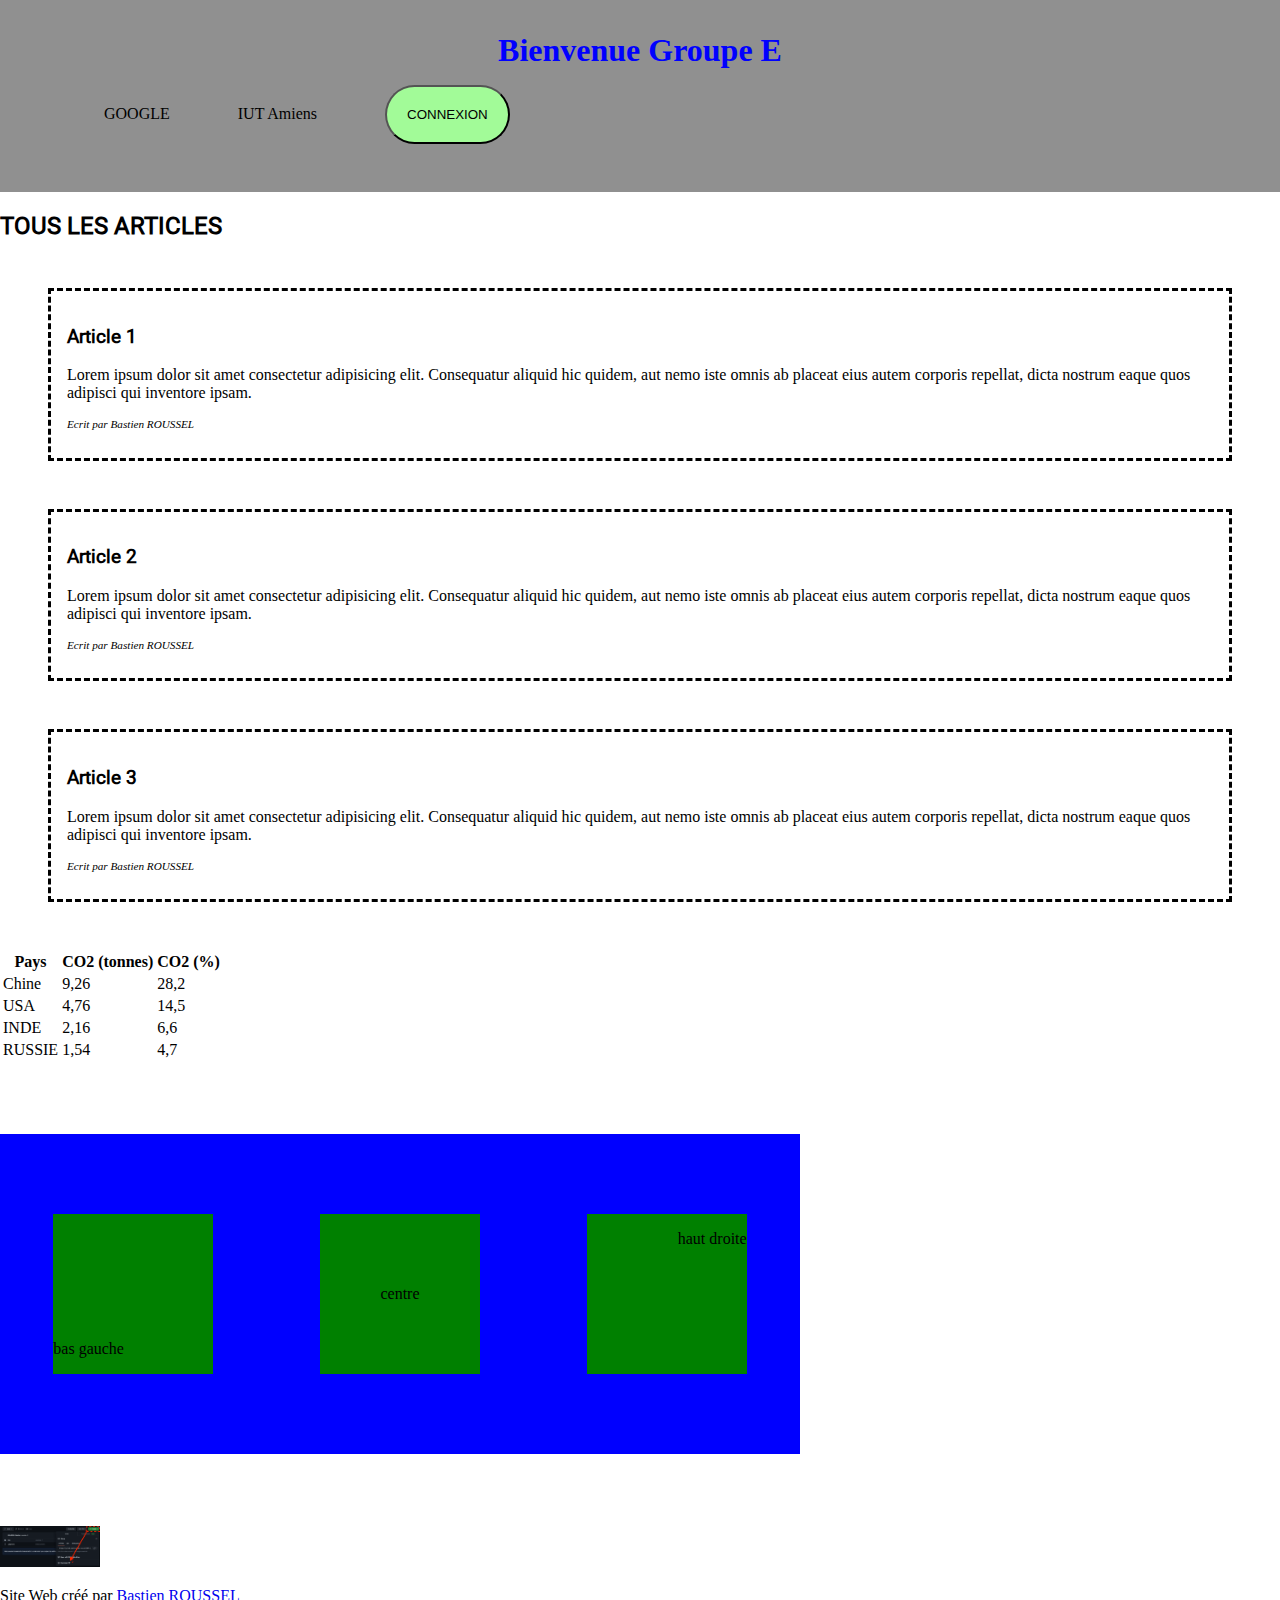
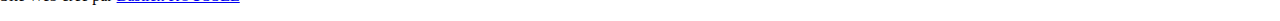
<file: index.html>
<!DOCTYPE html>
<html lang="en">

<head>
    <meta charset="UTF-8">
    <meta name="viewport" content="width=device-width, initial-scale=1.0">
    <title>Site Groupe E</title>
    <link rel="stylesheet" href="./styles.css">
</head>

<body>
    <!-- EXERCICE 1 -->
    <header class="mon-bo-header">
        <h1 id="mon-titre">Bienvenue Groupe E</h1>

        <nav>
            <ul class="ma-belle-liste">
                <li>
                    <a href="https://google.fr" target="_blank" class="liens">GOOGLE</a>
                </li>

                <li>
                    <a href="https://iut-amiens.fr" class="liens">IUT Amiens</a>
                </li>

                <li>
                    <button class="mon-bouton">CONNEXION</button>
                </li>
            </ul>

        </nav>
    </header>



    <!-- BONUS EX 1 : Une liste ordonnée (=numérotée) -->
    <!-- <ol>
        <li>Premier item </li>
        <li>Deuxieme item </li>
        <li>Troisieme item </li>
    </ol> -->



    <!-- EXERCICE 2 -->
    <section>
        <h2>TOUS LES ARTICLES</h2>

        <article>
            <h3>Article 1</h3>
            <p>Lorem ipsum dolor sit amet consectetur adipisicing elit. Consequatur aliquid hic quidem, aut nemo iste omnis ab placeat eius autem corporis repellat, dicta nostrum eaque quos adipisci qui inventore ipsam.</p>
            <p class="auteur">Ecrit par Bastien ROUSSEL</p>
        </article>

        <article>
            <h3>Article 2</h3>
            <p>Lorem ipsum dolor sit amet consectetur adipisicing elit. Consequatur aliquid hic quidem, aut nemo iste omnis ab placeat eius autem corporis repellat, dicta nostrum eaque quos adipisci qui inventore ipsam.</p>
            <p class="auteur">Ecrit par Bastien ROUSSEL</p>
        </article>

        <article>
            <h3>Article 3</h3>
            <p>Lorem ipsum dolor sit amet consectetur adipisicing elit. Consequatur aliquid hic quidem, aut nemo iste omnis ab placeat eius autem corporis repellat, dicta nostrum eaque quos adipisci qui inventore ipsam.</p>
            <p class="auteur">Ecrit par Bastien ROUSSEL</p>
        </article>

    </section>


    <!-- EXERCICE 4-->

    <table>
        <thead>
            <tr>
                <th>Pays</th>
                <th>CO2 (tonnes)</th>
                <th>CO2 (%)</th>
            </tr>
        </thead>

        <tbody>
            <tr>
                <td>Chine</td>
                <td>9,26</td>
                <td>28,2</td>
            </tr>

            <tr>
                <td>USA</td>
                <td>4,76</td>
                <td>14,5</td>
            </tr>

            <tr>
                <td>INDE</td>
                <td>2,16</td>
                <td>6,6</td>
            </tr>

            <tr>
                <td>RUSSIE</td>
                <td>1,54</td>
                <td>4,7</td>
            </tr>
        </tbody>
    </table>


    <br><br><br><br>


    <!-- SECTION FLEX -->
    <section>

        <div class="flex-div-parent">
            <div class="flex-div1">
                <p class="flex-p1">bas gauche</p>
            </div>
            <div class="flex-div2">
                <p class="flex-p2">centre</p>
            </div>
            <div class="flex-div3">
                <p class="flex-p3">haut droite</p>
            </div>
        </div>
    </section>

    <br><br><br><br>


    <!-- EXERCICE 3-->
    <footer>
        <!-- <img src="https://images.unsplash.com/photo-1575936123452-b67c3203c357?ixlib=rb-4.0.3&ixid=M3wxMjA3fDB8MHxzZWFyY2h8Mnx8aW1hZ2V8ZW58MHx8MHx8fDA%3D&w=1000&q=80" alt="une photographe" width="100"> -->
        <img src="./assets/tuto_dl_code.png" alt="une image" width="100">
        <!-- EXEMPLE A NE PAS FAIRE : CHEMIN ABSOLUMENT INTERDIT (il faut utiliser un chemin relatif)-->
        <!-- <img src="/Users/bastien/Documents/IUT/2023-2024/GRP-E_Exercices/assets/tuto_dl_code.png" alt="" width="100"> -->

        <p>
            Site Web créé par <a href="mailto:bastien.roussel.pro@gmail.com?subject=un%20titre&body=coucou">Bastien ROUSSEL</a>
        </p>
    </footer>

</body>


</html>
</file>
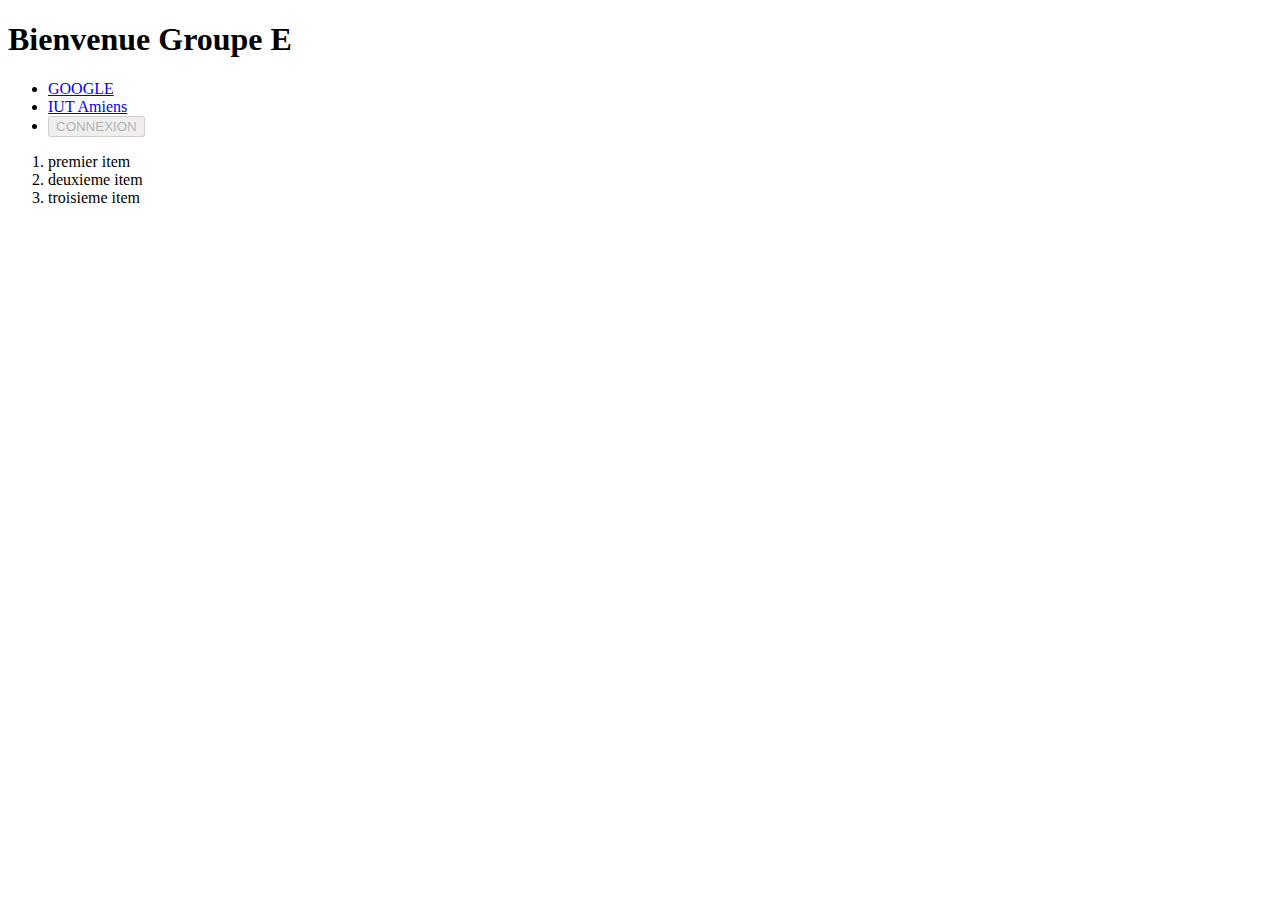
<file: test/index.html>
<!DOCTYPE html>
<html lang="en">

<head>
    <meta charset="UTF-8">
    <meta name="viewport" content="width=device-width, initial-scale=1.0">
    <title>Site Groupe E</title>
</head>

<body>
    <!-- EXERCICE 1 -->

    <h1>Bienvenue Groupe E</h1>

    <nav>
        <ul>
            <li>
                <a href="https://google.fr" target="_blank">GOOGLE</a>
            </li>

            <li>
                <a href="https://iut-amiens.fr">IUT Amiens</a>
            </li>

            <li>
                <button disabled>CONNEXION</button>
            </li>
        </ul>

    </nav>


    <ol>
        <li>premier item</li>
        <li>deuxieme item</li>
        <li>troisieme item</li>
    </ol>
</body>

</html>
</file>
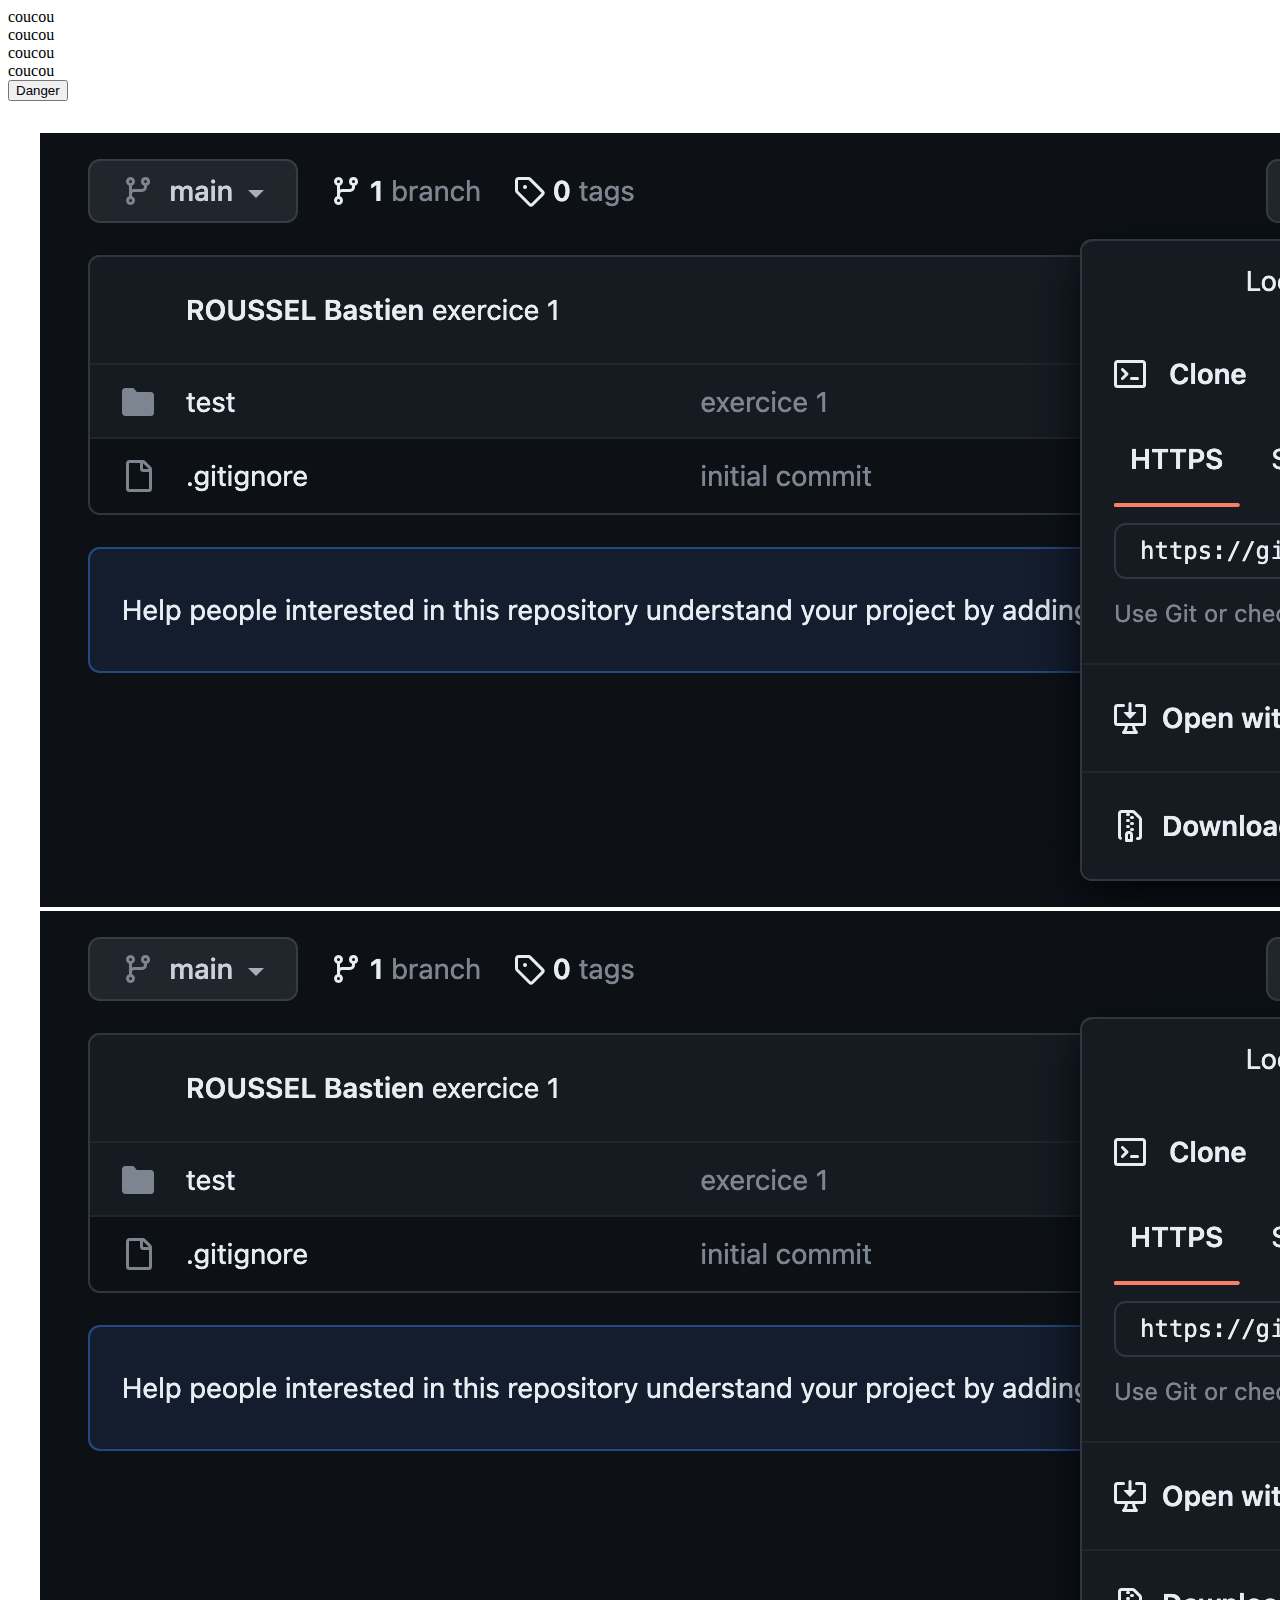
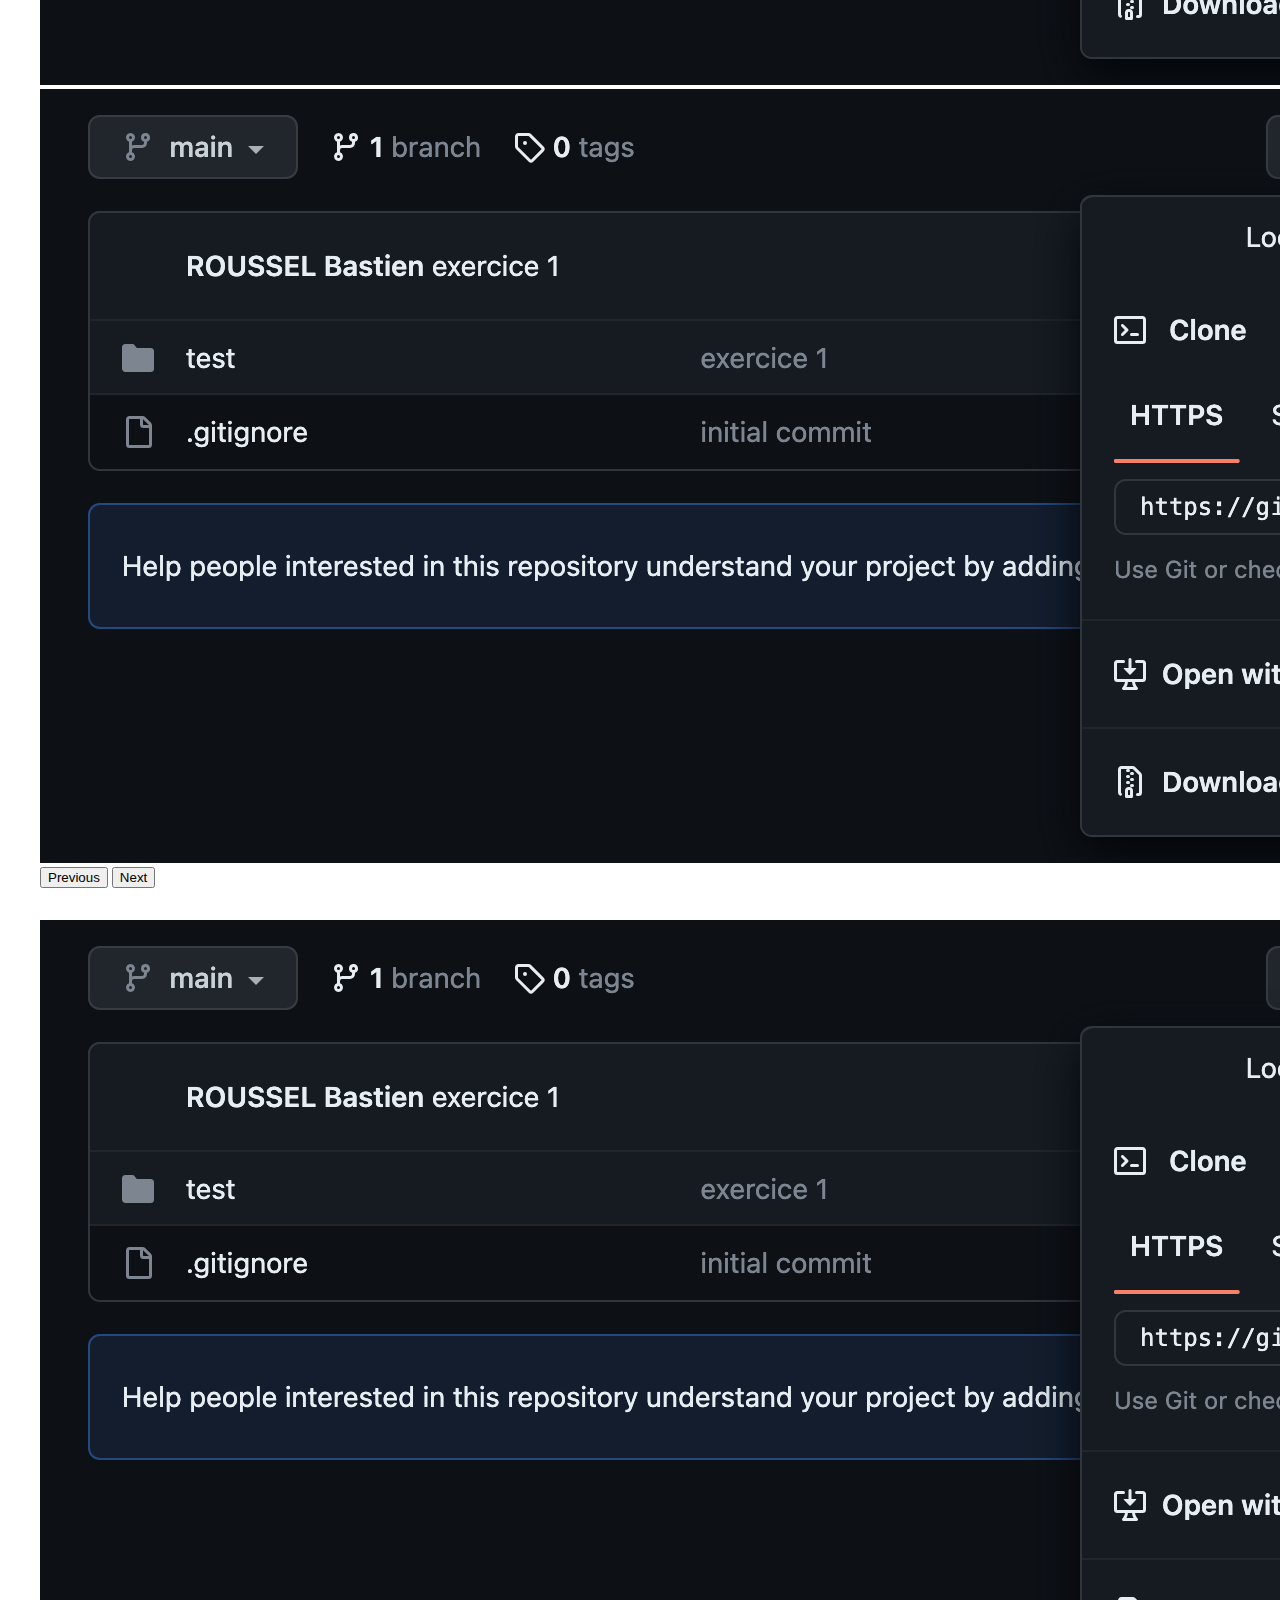
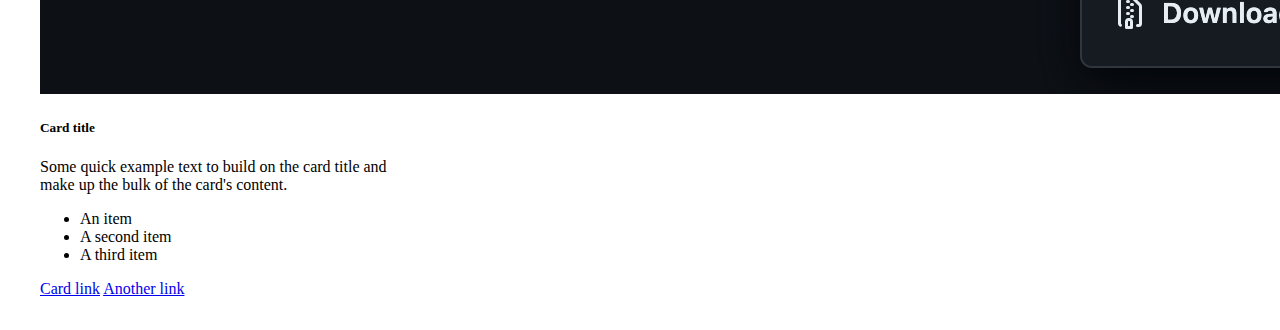
<file: bootstrap-e1.html>
<!DOCTYPE html>
<html lang="en">

<head>
    <meta charset="UTF-8">
    <meta name="viewport" content="width=device-width, initial-scale=1.0">
    <title>Document</title>
    <link href="https://cdn.jsdelivr.net/npm/bootstrap@5.3.2/dist/css/bootstrap.min.css" rel="stylesheet" integrity="sha384-T3c6CoIi6uLrA9TneNEoa7RxnatzjcDSCmG1MXxSR1GAsXEV/Dwwykc2MPK8M2HN" crossorigin="anonymous">
    <link rel="stylesheet" href="./style-perso-bs.css">
</head>

<body>

    <div class="container">
        <div class="row">
            <div class="bg-primary col-12 col-sm-12 col-md-10 col-lg-8 col-xl-6 col-xxl-4">
                coucou
            </div>
            <div class="bg-secondary col-12 col-sm-12 col-md-10 col-lg-8 col-xl-6 col-xxl-4">
                coucou
            </div>
            <div class="bg-danger col-12 col-sm-12 col-md-4 col-lg-8 col-xl-12 col-xxl-4">
                coucou
            </div>
        </div>


        <div class="row">
            <div class="bg-warning col-12">
                coucou
            </div>
        </div>

    </div>







    <button type="button" class="btn btn-outline-danger btn-lg">Danger</button>


    <div id="car-accueil" class="carousel slide">
        <div class="carousel-inner">
            <div class="carousel-item active">
                <img src="./assets/tuto_dl_code.png" class="d-block w-100" alt="image1">
            </div>
            <div class="carousel-item">
                <img src="./assets/tuto_dl_code.png" class="d-block w-100" alt="image2">
            </div>
            <div class=" carousel-item ">
                <img src="./assets/tuto_dl_code.png " class="d-block w-100 " alt="image3 ">
            </div>
        </div>
        <button class="carousel-control-prev " type="button" data-bs-target="#car-accueil " data-bs-slide="prev ">
          <span class="carousel-control-prev-icon " aria-hidden="true "></span>
          <span class="visually-hidden ">Previous</span>
        </button>
        <button class="carousel-control-next " type="button" data-bs-target="#car-accueil " data-bs-slide="next ">
          <span class="carousel-control-next-icon " aria-hidden="true "></span>
          <span class="visually-hidden ">Next</span>
        </button>
    </div>




    <div class="card">
        <img src="./assets/tuto_dl_code.png" class="card-img-top" alt="img">
        <div class="card-body">
            <h5 class="card-title">Card title</h5>
            <p class="card-text">Some quick example text to build on the card title and make up the bulk of the card's content.</p>
        </div>
        <ul class="list-group list-group-flush">
            <li class="list-group-item">An item</li>
            <li class="list-group-item">A second item</li>
            <li class="list-group-item">A third item</li>
        </ul>
        <div class="card-body">
            <a href="#" class="card-link">Card link</a>
            <a href="#" class="card-link">Another link</a>
        </div>
    </div>




    <script src="https://cdn.jsdelivr.net/npm/bootstrap@5.3.2/dist/js/bootstrap.bundle.min.js " integrity="sha384-C6RzsynM9kWDrMNeT87bh95OGNyZPhcTNXj1NW7RuBCsyN/o0jlpcV8Qyq46cDfL " crossorigin="anonymous "></script>
</body>

</html>
</file>
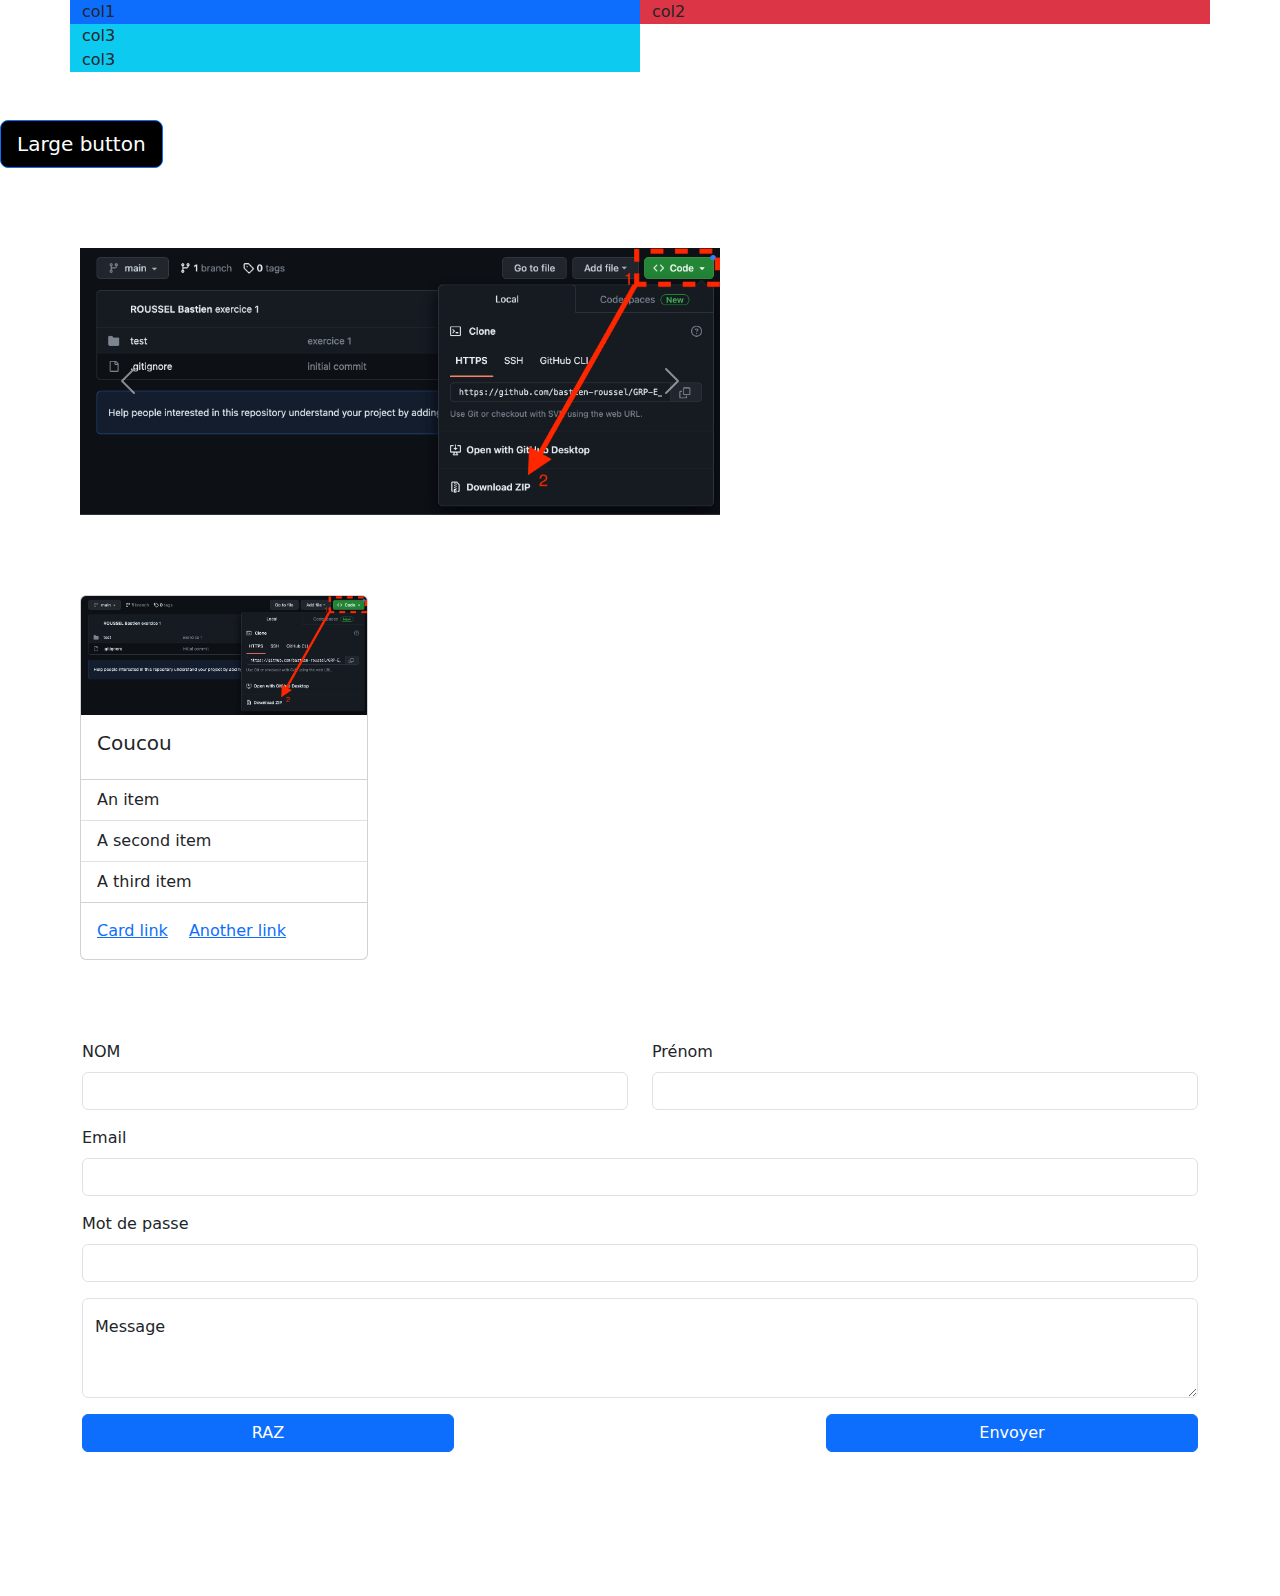
<file: bootstrap-e2.html>
<!DOCTYPE html>
<html lang="en">

<head>
    <meta charset="UTF-8">
    <meta name="viewport" content="width=device-width, initial-scale=1.0">
    <title>Document</title>
    <link href="./bootstrap.css" rel="stylesheet">
    <link rel="stylesheet" href="./style-perso.css">
</head>

<body>


    <div class="container">
        <div class="row">
            <div class="bg-primary col-12 col-sm-12 col-md-10 col-lg-8 col-xl-6 col-xxl-2">
                col1
            </div>
            <div class="bg-danger col-12 col-sm-12 col-md-10 col-lg-8 col-xl-6 col-xxl-2">
                col2
            </div>
            <div class="bg-info col-12 col-sm-12 col-md-10 col-lg-8 col-xl-6 col-xxl-4">
                col3
            </div>
        </div>


        <div class="row">
            <div class="bg-info col-sm-12 col-md-10 col-lg-8 col-xl-6 col-xxl-4">
                col3
            </div>
        </div>
    </div>





    <button type="button" class="btn btn-primary btn-lg couleur-perso mt-5">Large button</button>


    <div id="carousel-1" class="carousel slide">
        <div class="carousel-inner">
            <div class="carousel-item active">
                <img src="./assets/tuto_dl_code.png" class="d-block w-100" alt="texte1">
            </div>
            <div class="carousel-item">
                <img src="./assets/tuto_dl_code.png" class="d-block w-100" alt="texte2">
            </div>
            <div class="carousel-item">
                <img src="./assets/tuto_dl_code.png" class="d-block w-100" alt="texte3">
            </div>
        </div>
        <button class="carousel-control-prev" type="button" data-bs-target="#carousel-1" data-bs-slide="prev">
          <span class="carousel-control-prev-icon" aria-hidden="true"></span>
          <span class="visually-hidden">Previous</span>
        </button>
        <button class="carousel-control-next" type="button" data-bs-target="#carousel-1" data-bs-slide="next">
          <span class="carousel-control-next-icon" aria-hidden="true"></span>
          <span class="visually-hidden">Next</span>
        </button>
    </div>



    <div class="card" style="width: 18rem;">
        <img src="./assets/tuto_dl_code.png" class="card-img-top" alt="...">
        <div class="card-body">
            <h5 class="card-title">Coucou</h5>
        </div>
        <ul class="list-group list-group-flush">
            <li class="list-group-item">An item</li>
            <li class="list-group-item">A second item</li>
            <li class="list-group-item">A third item</li>
        </ul>
        <div class="card-body">
            <a href="#" class="card-link">Card link</a>
            <a href="#" class="card-link">Another link</a>
        </div>
    </div>




    <div class="container">
        <div class="row">
            <div class="col-12">
                <form class="mb-5" method="GET" action="www.google.fr">

                    <div class="row">
                        <div class="mb-3 col-6">
                            <label for="nom" class="form-label col-4">NOM</label>
                            <input type="text" class="form-control col-8" id="nom">
                        </div>

                        <div class="mb-3 col-6">
                            <label for="prenom" class="form-label">Prénom</label>
                            <input type="text" class="form-control" id="prenom">
                        </div>
                    </div>

                    <div class="mb-3">
                        <label for="email" class="form-label">Email</label>
                        <input type="email" class="form-control" id="email">
                    </div>
                    <div class="mb-3">
                        <label for="password" class="form-label">Mot de passe</label>
                        <input type="password" class="form-control" id="password">
                    </div>

                    <div class="mb-3 form-floating">
                        <textarea class="form-control" placeholder="ecrit ton message" id="floatingTextarea2" style="height: 100px"></textarea>
                        <label for="floatingTextarea2">Message</label>
                    </div>

                    <div class="buttons">

                        <div class="col-4">
                            <button type="reset" class="btn btn-primary w-100">RAZ</button>
                        </div>
                        <div class="col-4">
                            <button type="submit" class="btn btn-primary w-100">Envoyer</button>
                        </div>
                    </div>
                </form>

            </div>
        </div>
    </div>


    <br><br><br><br>


    <script src="https://cdn.jsdelivr.net/npm/bootstrap@5.3.2/dist/js/bootstrap.bundle.min.js" integrity="sha384-C6RzsynM9kWDrMNeT87bh95OGNyZPhcTNXj1NW7RuBCsyN/o0jlpcV8Qyq46cDfL" crossorigin="anonymous"></script>
</body>

</html>
</file>
<file: styles.css>
/* EXERCICE 1 */

#mon-titre {
  color: blue;
  text-align: center;
  font-weight: 900;
  /* EXERCICE 2 */
  margin: 0;
}

.mon-bo-header {
  background-color: #909090;
  /* Exercice 2 */
  padding: 2em;
}


/* EXERCICE 2 */

body {
  margin: 0;
}

.ma-belle-liste {
  list-style-type: none;
}

li {
  display: inline;
  padding-left: 2em;
  padding-right: 2em;
}

.liens {
  text-decoration: none;
  color: inherit;
}


/* EXERCICE 3 */

.mon-bouton {
  border-radius: 25em;
  background-color: rgb(162, 251, 152);
  padding: 1.5em;
}

.mon-bouton:hover {
  background-color: #484848;
  color: white;
  cursor: pointer;
}


/* EXERCICE 4 */

article {
  border: 3px black dashed;
  margin: 3em;
  padding: 1em;
}

@font-face {
  font-family: "Roboto";
  src: url(./assets/polices/Roboto-Regular.ttf);
}

h2,
h3 {
  font-family: 'Roboto', sans-serif
}

.auteur {
  font-style: italic;
  font-size: 0.7em;
}


/* FLEX */

.flex-div-parent {
  width: 50em;
  height: 20em;
  background-color: blue;
  display: flex;
  justify-content: space-around;
  align-items: center;
}

.flex-div1,
.flex-div2,
.flex-div3 {
  width: 10em;
  height: 10em;
  background-color: green;
  display: flex;
}

.flex-div1 {
  align-items: flex-end;
}

.flex-div2 {
  justify-content: center;
  align-items: center;
}

.flex-div3 {
  justify-content: flex-end;
}
</file>
<file: style-perso-bs.css>
.card,
.carousel {
  width: 30%;
  margin: 2em;
}
</file>
<file: style-perso.css>
.carousel {
  width: 50%;
  margin: 5em;
}

.card {
  margin: 5em;
}

.couleur-perso {
  background-color: #000000;
}

.buttons {
  display: flex;
  justify-content: space-between;
}
</file>
